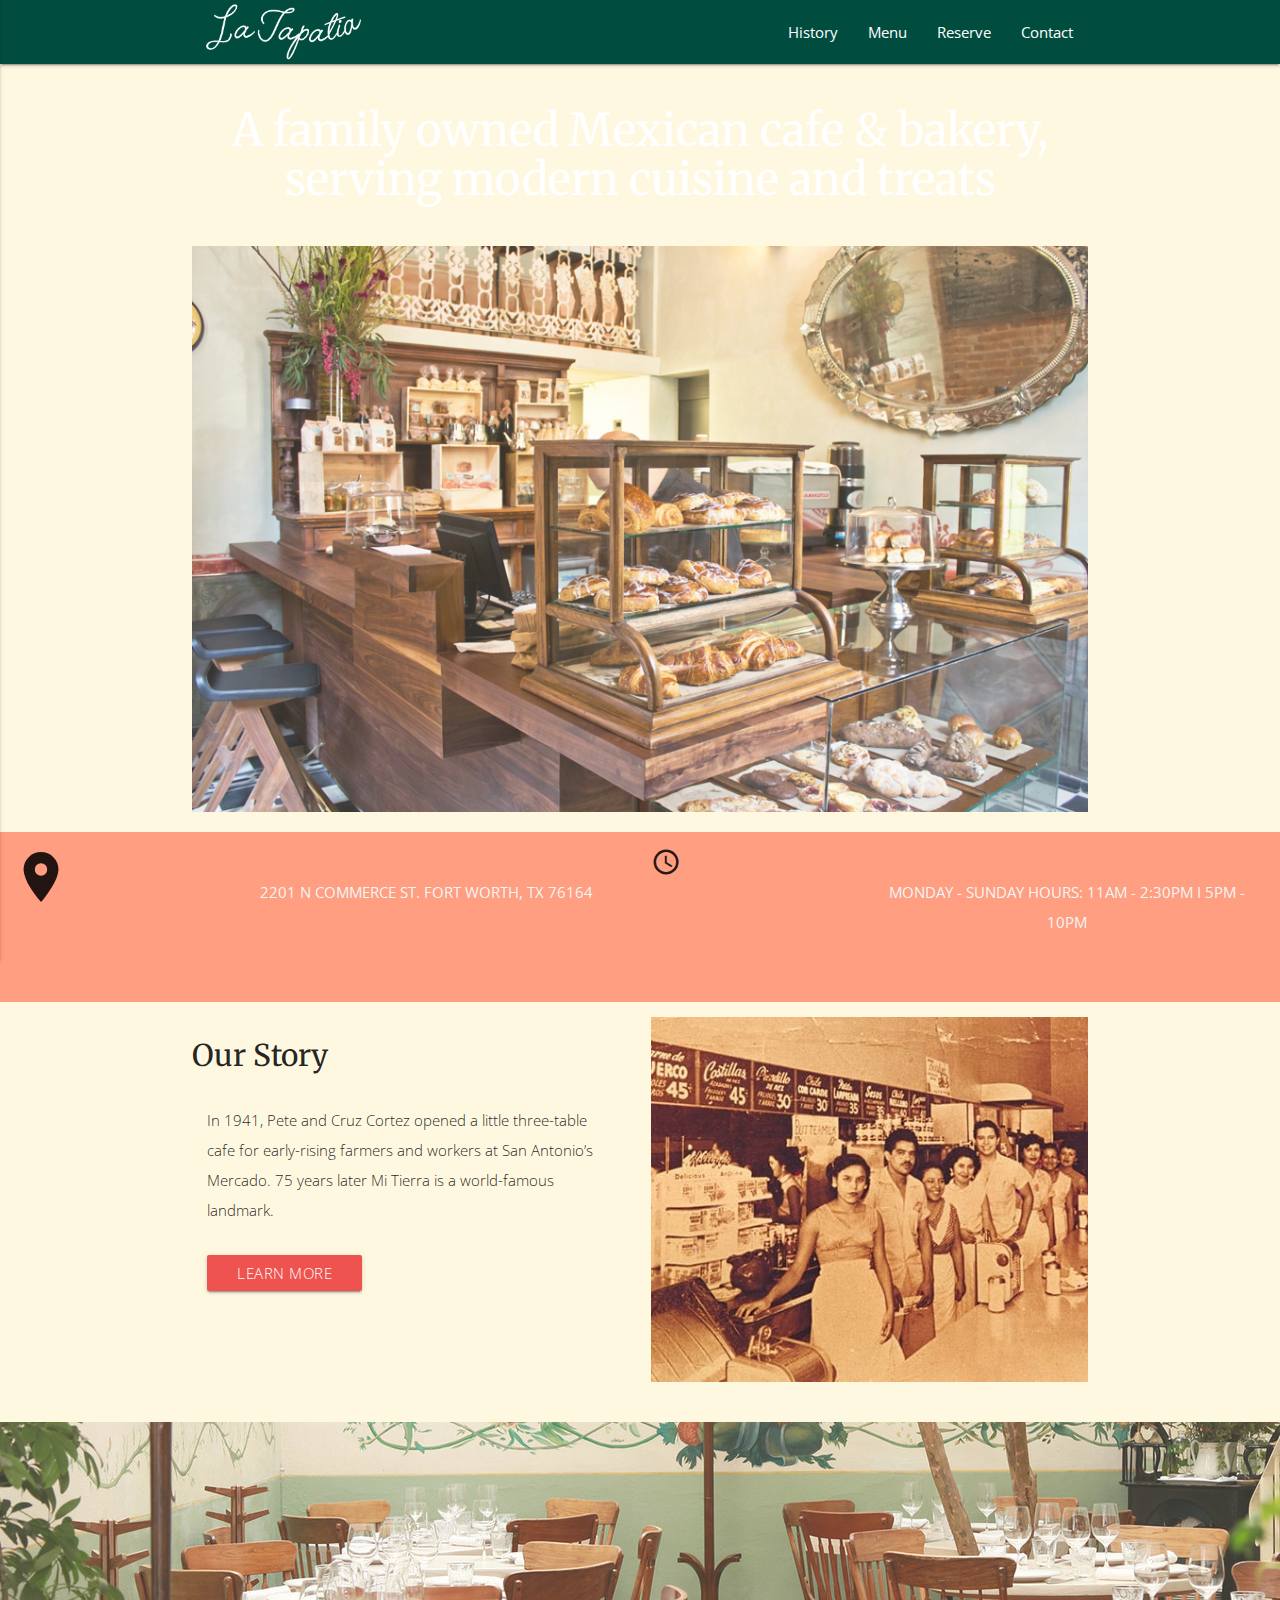
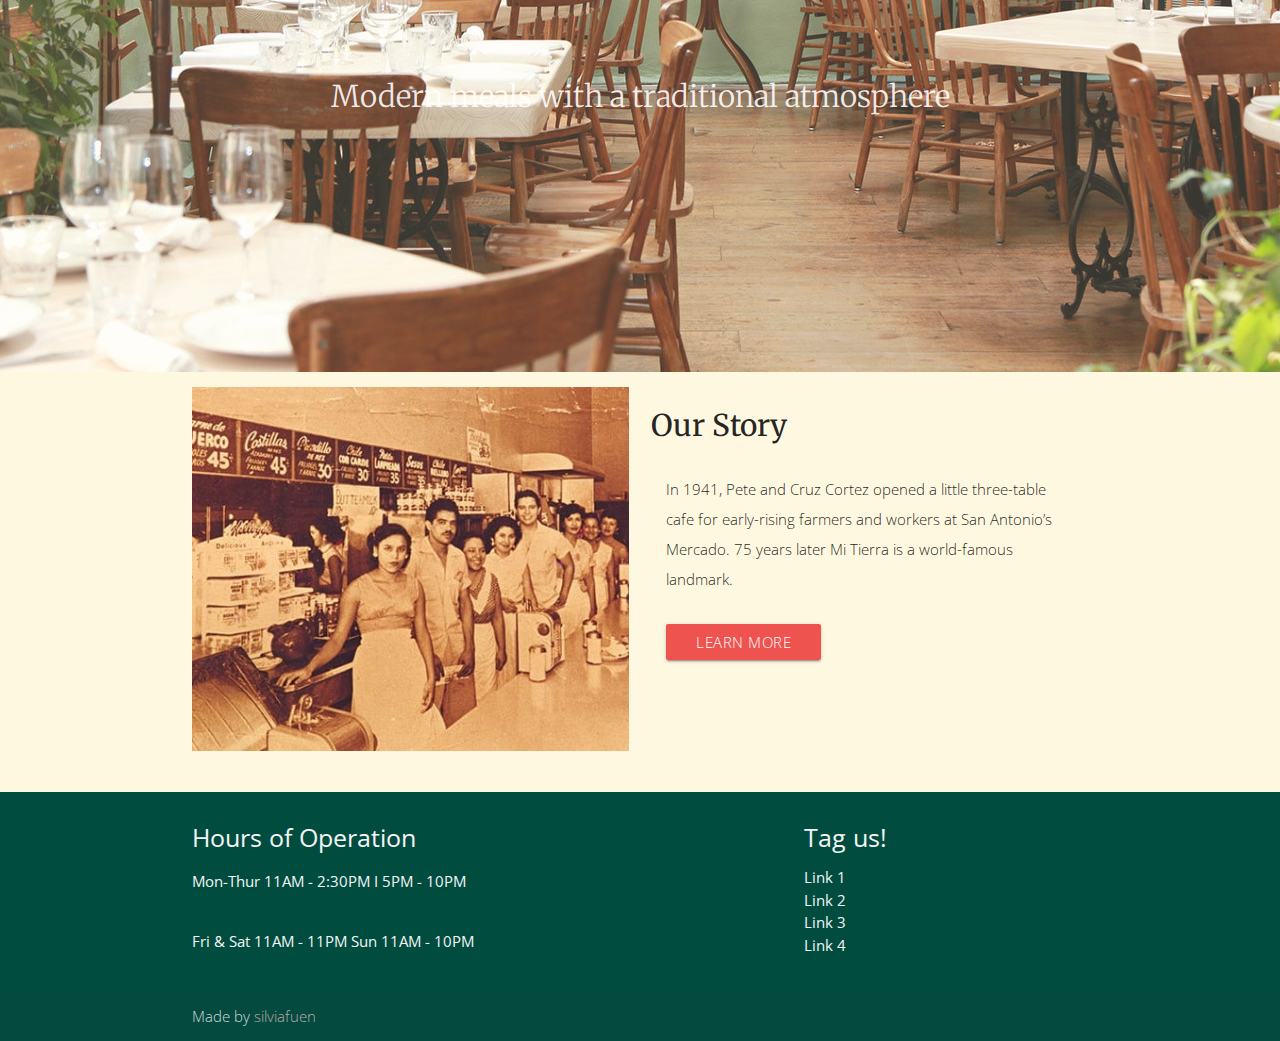
<file: draft.html>
<!DOCTYPE html>
<html lang="en">
<head>
  <meta http-equiv="Content-Type" content="text/html; charset=UTF-8"/>
  <meta name="viewport" content="width=device-width, initial-scale=1"/>
  <title>Parallax Template - Materialize</title>

  <!-- CSS  -->
  <link href="https://fonts.googleapis.com/css?family=Merriweather:700,900|Open+Sans:400,600,600i" rel="stylesheet">
  <link href="https://fonts.googleapis.com/icon?family=Material+Icons" rel="stylesheet">

  <link href="css/materialize.css" type="text/css" rel="stylesheet" media="screen,projection"/>
  <link href="css/style.css" type="text/css" rel="stylesheet" media="screen,projection"/>
</head>
<body class="amber lighten-5">
  <nav class="teal darken-4" role="navigation">
    <div class="nav-wrapper container">
      <a id="logo-container" href="#"><img class="navbar-material nav-wrapper brand-logo" src="assets/logo-text.png" alt="" </a>
      <ul class="right hide-on-med-and-down ">
        <li><a class="white-text" href="#">History</a></li>
        <li><a class="white-text" href="#">Menu</a></li>
        <li><a class="white-text" href="#">Reserve</a></li>
        <li><a class="white-text" href="#">Contact</a></li>
      </ul>

      <ul id="nav-mobile" class="side-nav teal darken-4">
        <li><a class="white-text" href="#">History</a></li>
        <li><a class="white-text" href="#">Menu</a></li>
        <li><a class="white-text" href="#">Reserve</a></li>
        <li><a class="white-text" href="#">Contact</a></li>
      </ul>
      <a href="#" data-activates="nav-mobile" class=" button-collapse"><i class="material-icons white-text">menu</i></a>
    </div>
  </nav>
  <div id="index-banner">
    <div class="section">

      <div class="container">
        <div class="row center">
          <h2 class="col s12 center white-text">A family owned Mexican cafe &#38; bakery, serving modern cuisine and treats</h2>

        </div>
          <img class="img1" src="assets/store-front.jpg" alt="Unsplashed background img 1" style="width:100%;">
      </div>
    </div>
  </div>

  <div class="section deep-orange accent-1">
      <div class="row">
        <div class="col s12 m6 l2">
        <i class="medium material-icons">location_on</i>
        </div>
        <div class="col s12 m6 l4">
        <p class="medium grey-text text-lighten-4" style="padding:1em; text-align:center;">2201 N COMMERCE ST. FORT WORTH, TX 76164</p>
        </div>
        <div class="col s12 m6 l2">
        <i class="small material-icons">query_builder</i>
        </div>
        <div class="section col s12 m6 l4">
          <p class="medium grey-text text-lighten-4" style="padding:1em; text-align:center;">MONDAY - SUNDAY HOURS: 11AM - 2:30PM I 5PM - 10PM</p>
        </div>
      </div>
  </div>

  <div class="container">
    <div class="section">
      <!--   History Section   -->
      <div class="row">
        <div class="col s12 m12 l6">
          <div class="history-block">
            <h3>Our Story</h3>
            <p class="light" style="padding:1em;">In 1941, Pete and Cruz Cortez opened a little three-table cafe for early-rising farmers and workers at San Antonio’s Mercado. 75 years later Mi Tierra is a world-famous landmark.<br>
              <br>
            <a class="waves-effect waves-light btn red lighten-1">Learn More </a> </p>
          </div>
        </div>
        <div class="col s12 m12 l6">
          <div class="img-block">
            <img src="assets/history.jpg" width="100%" alt="">
          </div>
        </div>
      </div>
    </div>
  </div>

  <div class="parallax-container valign-wrapper">
    <div class="section no-pad-bot">
      <div class="container">
        <div class="row center">
          <h3 class="header col s12 light">Modern meals with a traditional atmosphere</h3>
        </div>
      </div>
    </div>
    <div class="parallax"><img class="img1" src="assets/restaurant.jpg" alt="Unsplashed background img 3"></div>
  </div>

  <div class="container">
    <div class="section">
      <!--   History Section   -->
      <div class="row">
        <div class="col s12 m12 l6">
          <div class="img-block">
            <img src="assets/history.jpg" width="100%" alt="">
            </div>
        </div>

        <div class="col s12 m12 l6">
          <div class="history-block">
            <h3>Our Story</h3>
            <p class="light" style="padding:1em;">In 1941, Pete and Cruz Cortez opened a little three-table cafe for early-rising farmers and workers at San Antonio’s Mercado. 75 years later Mi Tierra is a world-famous landmark.<br>
              <br>
            <a class="waves-effect waves-light btn red lighten-1">Learn More </a> </p>
          </div>
        </div>

      </div>

    </div>
  </div>

  <footer class="page-footer teal darken-4">
    <div class="container grey-text text-lighten-4">
      <div class="row">
        <div class="col l8 s12 m6">
          <h5 class="grey-text text-lighten-4">Hours of Operation</h5>
          <p class="grey-text text-lighten-4">  Mon-Thur 11AM - 2:30PM I 5PM - 10PM<br></br>Fri &#38; Sat 11AM - 11PM Sun 11AM - 10PM</p>
        </div>
        <div class="col l3 s12 m6">
          <h5>Tag us!</h5>
          <ul>
            <li><a class="grey-text text-lighten-4" href="#!">Link 1</a></li>
            <li><a class="grey-text text-lighten-4" href="#!">Link 2</a></li>
            <li><a class="grey-text text-lighten-4" href="#!">Link 3</a></li>
            <li><a class="grey-text text-lighten-4" href="#!">Link 4</a></li>
          </ul>
        </div>
      </div>
    </div>
      <div class="footer-copyright">
        <div class="container">
        Made by <a class="brown-text text-lighten-3" href="http://silviafuentes.me">silviafuen</a>
        </div>
      </div>
  </footer>

  <!--  Scripts-->
  <script src="https://code.jquery.com/jquery-2.1.1.min.js"></script>
  <script src="js/materialize.js"></script>
  <script src="js/assets.js"></script>

  </body>
</html>
</file>
<file: css/style.css>
/* Custom Stylesheet */
/**
 * Use this file to override Materialize files so you can update
 * the core Materialize files in the future
 *
 * Made By MaterializeCSS.com
 */

nav ul a,
nav .brand-logo {
  color: #555;
}
body {
  font-family: 'Open Sans', sans-serif;
  font-size: 100%;
}
h1 {
  font-family: 'Merriweather', serif;
  font-size: 400%;
  text-shadow: 1px 1px 1px #757575;
}
h2 {
  font-family: 'Merriweather', serif;
  font-size: 300%;
}
h3 {
  font-family: 'Merriweather', serif;
  font-size: 200%;
}
h4 {
  font-family: 'Merriweather', serif;
  font-size: 100%;
}
.flow-text {
  font-family: 'Open Sans', sans-serif;
  font-size: 150%;
}


p {
  line-height: 2rem;
}
.navbar-material .nav-wrapper .brand-logo img {
    height: 1em;
}

.button-collapse {
  color: #26a69a;
}

.img1 {
  opacity: 0.80;
}

.parallax-container {
  min-height: 550px;
  line-height: 0;
  height: auto;
  color: rgba(255,255,255,.9);
}
  .parallax-container .section {
    width: 100%;
  }

@media only screen and (max-width : 992px) {
  .parallax-container .section {
    position: absolute;
    top: 40%;
  }
  #index-banner .section {
    top: 10%;
  }
}

@media only screen and (max-width : 600px) {
  #index-banner .section {
    top: 0;
  }
}

.icon-block {
  padding: 0 15px;
}
.icon-block .material-icons {
  font-size: inherit;
}

footer.page-footer {
  margin: 0;
}

.welcome {
  height: 100%;
}
</file>
